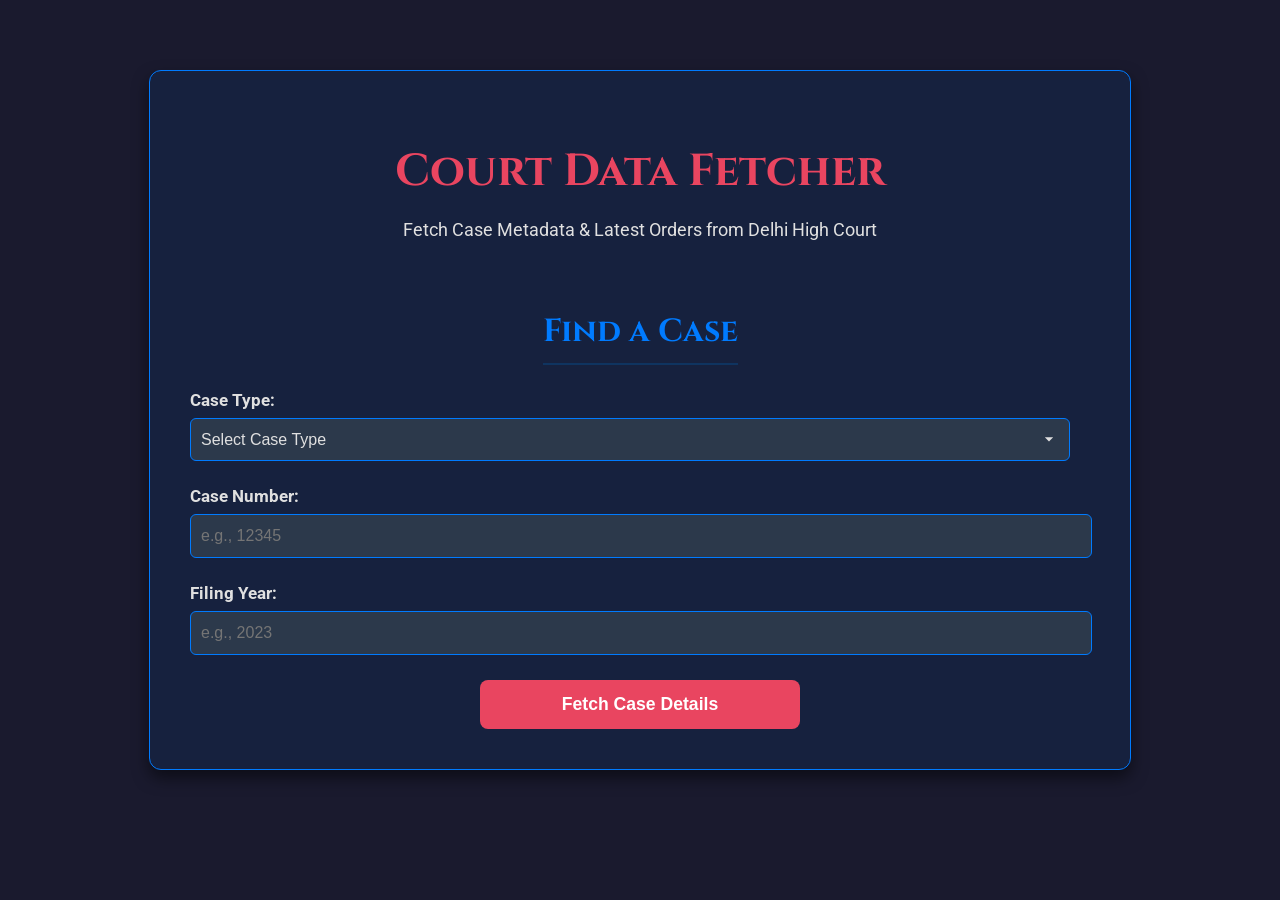
<file: frontend/index.html>
<!doctype html>
<html lang="en">
  <head>
    <meta charset="UTF-8" />
    <meta name="viewport" content="width=device-width, initial-scale=1.0" />
    <title>Court Data Fetcher</title>
    <link rel="stylesheet" href="style.css" />
    <link
      href="https://fonts.googleapis.com/css2?family=Cinzel:wght@400;700&family=Roboto:wght@300;400;700&display=swap"
      rel="stylesheet"
    />
  </head>
  <body>
    <div class="container">
      <header>
        <h1>Court Data Fetcher</h1>
        <p>Fetch Case Metadata & Latest Orders from Delhi High Court</p>
      </header>

      <main>
        <section class="search-section">
          <h2>Find a Case</h2>
          <form id="caseSearchForm">
            <div class="form-group">
              <label for="caseType">Case Type:</label>
              <select id="caseType" name="caseType" required>
                <option value="">Select Case Type</option>
                <option value="W.P.(C)">WP(C) - Writ Petition (Civil)</option>
                <option value="CM(M)">CM(M) - Civil Misc. Main</option>
                <option value="CRL.M.C.">CRL.M.C. - Criminal Misc. Case</option>
                <option value="RSA">RSA - Regular Second Appeal</option>
                <option value="RFA">RFA - Regular First Appeal</option>
              </select>
            </div>

            <div class="form-group">
              <label for="caseNumber">Case Number:</label>
              <input
                type="text"
                id="caseNumber"
                name="caseNumber"
                placeholder="e.g., 12345"
                required
              />
            </div>

            <div class="form-group">
              <label for="filingYear">Filing Year:</label>
              <input
                type="number"
                id="filingYear"
                name="filingYear"
                min="1950"
                max="2099"
                placeholder="e.g., 2023"
                required
              />
            </div>

            <button type="submit" class="btn-submit" id="submitBtn">
              <span class="btn-text">Fetch Case Details</span>
              <span class="btn-loader hidden"></span>
            </button>
          </form>
          <div id="message" class="message"></div>
        </section>

        <section id="results-section" class="results-section hidden">
          <h2>Case Details</h2>
          <div id="loadingIndicator" class="loading hidden">
            <div class="spinner"></div>
            <p>Fetching data...</p>
          </div>
          <div id="caseDetails">
            <p><strong>Parties:</strong> <span id="partiesName">N/A</span></p>
            <p>
              <strong>Filing Date:</strong> <span id="filingDate">N/A</span>
            </p>
            <p>
              <strong>Next Hearing Date:</strong>
              <span id="nextHearingDate">N/A</span>
            </p>

            <h3>Latest Orders/Judgments</h3>
            <div id="ordersList" class="orders-list">
              <p>No orders found yet.</p>
            </div>
          </div>
        </section>
      </main>

      <!-- <footer>
        <p>&copy; 2025 Court Data Fetcher. All rights reserved.</p>
      </footer> -->
    </div>

    <script src="script.js"></script>
  </body>
</html>
</file>
<file: frontend/style.css>
/* Import Google Fonts */
@import url('https://fonts.googleapis.com/css2?family=Cinzel:wght@400;700&family=Roboto:wght@300;400;700&display=swap');

:root {
    --primary-bg-color: #1a1a2e; /* Dark Blue/Purple */
    --secondary-bg-color: #16213e; /* Slightly lighter dark blue */
    --text-color: #e0e0e0; /* Light gray for text */
    --accent-color: #0f3460; /* Darker blue for accents */
    --highlight-color: #e94560; /* Reddish pink for highlights/buttons */
    --border-color: #007bff; /* Royal blue for borders */
    --input-bg-color: #2c394b; /* Dark gray for input fields */
    --shadow-color: rgba(0, 0, 0, 0.5);
    --success-color: #28a745;
    --error-color: #dc3545;
}

body {
    font-family: 'Roboto', sans-serif;
    background-color: var(--primary-bg-color);
    color: var(--text-color);
    margin: 0;
    padding: 20px;
    display: flex;
    justify-content: center;
    align-items: flex-start; /* Align to top */
    min-height: 100vh;
    box-sizing: border-box;
}

.container {
    background-color: var(--secondary-bg-color);
    border-radius: 12px;
    box-shadow: 0 8px 16px var(--shadow-color);
    padding: 40px;
    max-width: 900px;
    width: 100%;
    text-align: center;
    margin-top: 50px; /* Space from top */
    border: 1px solid var(--border-color); /* Subtle border */
}

header {
    margin-bottom: 40px;
}

header h1 {
    font-family: 'Cinzel', serif;
    color: var(--highlight-color);
    font-size: 2.8em;
    margin-bottom: 10px;
    display: flex;
    align-items: center;
    justify-content: center;
    gap: 15px;
}

.logo-icon {
    font-size: 0.8em; /* Adjust size relative to h1 */
    color: var(--border-color); /* Make icons blue */
}


header p {
    font-size: 1.1em;
    color: var(--text-color);
}

h2 {
    font-family: 'Cinzel', serif;
    color: var(--border-color);
    margin-top: 30px;
    margin-bottom: 25px;
    font-size: 2em;
    border-bottom: 2px solid var(--accent-color);
    padding-bottom: 10px;
    display: inline-block; /* To make border-bottom only as wide as text */
}

.form-group {
    margin-bottom: 25px;
    text-align: left;
}

.form-group label {
    display: block;
    margin-bottom: 8px;
    font-weight: bold;
    color: var(--text-color);
    font-size: 1.05em;
}

.form-group input[type="text"],
.form-group input[type="number"],
.form-group select {
    width: calc(100% - 20px); /* Account for padding */
    padding: 12px 10px;
    border: 1px solid var(--border-color);
    border-radius: 6px;
    background-color: var(--input-bg-color);
    color: var(--text-color);
    font-size: 1em;
    outline: none;
    transition: border-color 0.3s ease, box-shadow 0.3s ease;
}

.form-group input[type="text"]:focus,
.form-group input[type="number"]:focus,
.form-group select:focus {
    border-color: var(--highlight-color);
    box-shadow: 0 0 8px rgba(233, 69, 96, 0.4);
}

/* Style for dropdown arrows */
.form-group select {
    appearance: none; /* Remove default arrow */
    -webkit-appearance: none;
    -moz-appearance: none;
    background-image: url("data:image/svg+xml,%3Csvg xmlns='http://www.w3.org/2000/svg' viewBox='0 0 24 24' fill='%23e0e0e0'%3E%3Cpath d='M7 10l5 5 5-5z'/%3E%3C/svg%3E"); /* Custom arrow */
    background-repeat: no-repeat;
    background-position: right 10px center;
    background-size: 20px;
    padding-right: 30px; /* Make space for the arrow */
}


.btn-submit {
    width: 100%;
    max-width: 320px;
    margin: 20px auto 0 auto;

    background-color: var(--highlight-color);
    color: white;
    padding: 14px 30px;
    border: none;
    border-radius: 8px;
    font-size: 1.1em;
    font-weight: bold;
    cursor: pointer;

    display: flex;
    align-items: center;
    justify-content: center;
    gap: 10px;

    transition: background-color 0.3s ease, transform 0.2s ease;
}

.btn-submit:hover {
    background-color: #d13a55; /* Slightly darker highlight */
    transform: translateY(-2px);
}

.btn-submit:active {
    transform: translateY(0);
}

.message {
    margin-top: 20px;
    padding: 15px;
    border-radius: 8px;
    font-weight: bold;
    text-align: center;
    display: none; /* Hidden by default, shown by JS */
}

.message.error {
    background-color: rgba(220, 53, 69, 0.2);
    color: var(--error-color);
    border: 1px solid var(--error-color);
}

.message.success {
    background-color: rgba(40, 167, 69, 0.2);
    color: var(--success-color);
    border: 1px solid var(--success-color);
}

.results-section {
    margin-top: 50px;
    background-color: var(--accent-color);
    padding: 30px;
    border-radius: 12px;
    text-align: left;
    border: 1px solid var(--border-color);
}

.results-section h2 {
    color: var(--highlight-color);
    border-bottom: 2px solid var(--text-color);
}

#caseDetails p {
    margin-bottom: 12px;
    font-size: 1.1em;
    color: var(--text-color);
}

#caseDetails p strong {
    color: var(--highlight-color);
}

.orders-list {
    margin-top: 20px;
    padding: 15px;
    background-color: var(--input-bg-color);
    border-radius: 8px;
    border: 1px solid var(--border-color);
}

.order-item {
    margin-bottom: 10px;
    padding-bottom: 10px;
    border-bottom: 1px dashed rgba(255, 255, 255, 0.1);
}

.order-item:last-child {
    border-bottom: none;
}

.order-item a {
    color: var(--highlight-color);
    text-decoration: none;
    font-weight: bold;
    transition: color 0.3s ease;
}

.order-item a:hover {
    color: var(--border-color);
    text-decoration: underline;
}

/* Loading Indicator */
.loading {
    display: flex;
    flex-direction: column;
    align-items: center;
    justify-content: center;
    margin-top: 30px;
    color: var(--highlight-color);
}

.spinner {
    border: 6px solid rgba(255, 255, 255, 0.3);
    border-top: 6px solid var(--highlight-color);
    border-radius: 50%;
    width: 50px;
    height: 50px;
    animation: spin 1s linear infinite;
    margin-bottom: 15px;
}

@keyframes spin {
    0% { transform: rotate(0deg); }
    100% { transform: rotate(360deg); }
}


.hidden {
    display: none !important;
}

footer {
    margin-top: 50px;
    padding-top: 20px;
    border-top: 1px solid var(--accent-color);
    color: rgba(255, 255, 255, 0.6);
    font-size: 0.9em;
}

/* Responsive adjustments */
@media (max-width: 768px) {
    .container {
        padding: 20px;
        margin-top: 20px;
    }

    header h1 {
        font-size: 2em;
        gap: 10px;
    }

    h2 {
        font-size: 1.6em;
    }

    .form-group input,
    .form-group select,
    .btn-submit {
        font-size: 0.9em;
        padding: 10px;
    }
}

/* Loader inside button */
/* .btn-loader {
    width: 18px;
    height: 18px;
    border: 3px solid rgba(255,255,255,0.4);
    border-top: 3px solid white;
    border-radius: 50%;
    animation: spin 0.8s linear infinite;
} */

.btn-submit.loading {
    cursor: not-allowed;
    background-color: #c93a50; /* slightly darker than normal */
}

.btn-submit.loading .btn-text {
    color: rgba(255,255,255,0.9);
}
</file>
